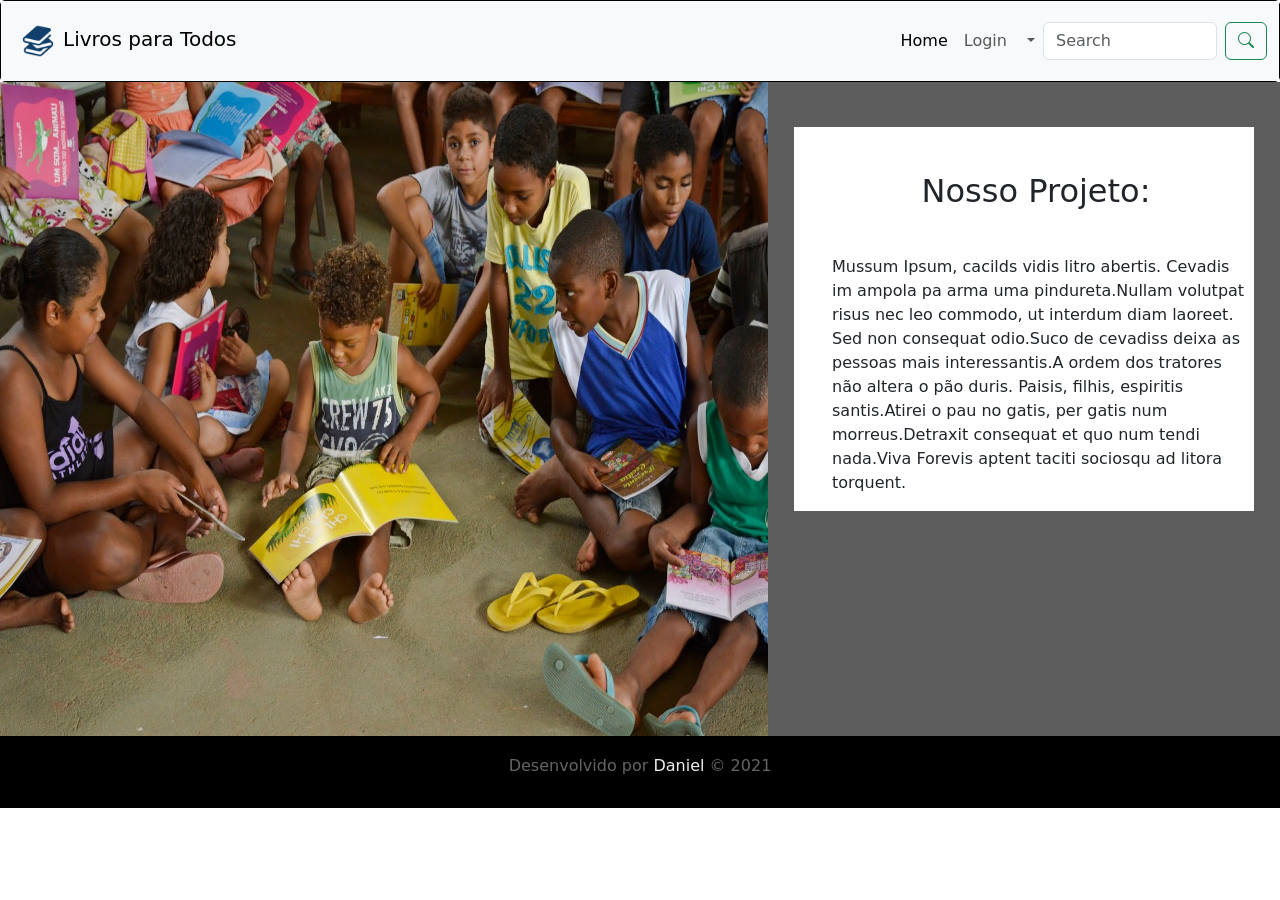
<file: site/index.html>
<!DOCTYPE html>
<html lang="en">
<head>
    <meta charset="UTF-8">
    <meta http-equiv="X-UA-Compatible" content="IE=edge">
    <meta name="viewport" content="width=device-width, initial-scale=1.0">
    <title>Exercício</title>
    
    <link rel="stylesheet" href="styles\reset.css">
    <link rel="stylesheet" href="styles\index.css">
    <!--Bootstrap-->
    <link href="https://cdn.jsdelivr.net/npm/bootstrap@5.1.3/dist/css/bootstrap.min.css" rel="stylesheet" integrity="sha384-1BmE4kWBq78iYhFldvKuhfTAU6auU8tT94WrHftjDbrCEXSU1oBoqyl2QvZ6jIW3" crossorigin="anonymous">
    <script src="https://cdn.jsdelivr.net/npm/bootstrap@5.1.3/dist/js/bootstrap.bundle.min.js" integrity="sha384-ka7Sk0Gln4gmtz2MlQnikT1wXgYsOg+OMhuP+IlRH9sENBO0LRn5q+8nbTov4+1p" crossorigin="anonymous"></script>
    <!--Bootstrap-icons-->
    <link rel="stylesheet" href="https://cdn.jsdelivr.net/npm/bootstrap-icons@1.8.1/font/bootstrap-icons.css">  
</head>
<body>
    <header id="header"> 
        <nav class="navbar navbar-expand-lg navbar-light bg-light">
                <div class="container-fluid">
                  <a class="navbar-brand" href="index.html"> <img src="imgs\logo.png" width="50vw" alt="">Livros para Todos</a>
                  <button class="navbar-toggler" type="button" data-bs-toggle="collapse" data-bs-target="#navbarScroll" aria-controls="navbarScroll" aria-expanded="false" aria-label="Toggle navigation">
                    <span class="navbar-toggler-icon"></span>
                  </button>
                  <div class="collapse navbar-collapse" id="navbarScroll">
                    <div class="container-nav-space">
                        <ul class="navbar-nav me-auto my-2 my-lg-0 navbar-nav-scroll" style="--bs-scroll-height: 100px;">
                        <li class="nav-item">
                            <a class="nav-link active" aria-current="page" href="index.html">Home</a>
                        </li>
                        <li class="nav-item">
                            <a class="nav-link" href="login.html">Login</a>
                        </li>
                        <li class="nav-item dropdown">
                            <a class="nav-link dropdown-toggle" href="#" id="navbarScrollingDropdown" role="button" data-bs-toggle="dropdown" aria-expanded="false">
                           
                            </a>
                            <ul class="dropdown-menu" aria-labelledby="navbarScrollingDropdown">
                                <li><a class="dropdown-item" href="#">Contato</a></li>
                                <li><hr class="dropdown-divider"></li>
                                <li><a class="dropdown-item" href="doacao.html">formas de doação</a></li>
                            </ul>
                        </li>
                        </ul>
                    </div>    
                    <form class="d-flex">
                      <input class="form-control me-2" type="search" placeholder="Search" aria-label="Search">
                      <button class="btn btn-outline-success" type="submit" ><i class="bi bi-search"></i></button>
                    </form>
                  </div>
                </div>
        </nav>
    </header>       

    <main>
        <div class="container-image">
            <img src="imgs\crianças.JPG" alt="">
            <div class="container-text-img">
                <h2>Nosso Projeto:</h2>
                <p>Mussum Ipsum, cacilds vidis litro abertis. Cevadis im ampola pa arma uma pindureta.Nullam volutpat risus nec leo commodo, ut interdum diam laoreet. Sed non consequat odio.Suco de cevadiss deixa as pessoas mais interessantis.A ordem dos tratores não altera o pão duris.
                    Paisis, filhis, espiritis santis.Atirei o pau no gatis, per gatis num morreus.Detraxit consequat et quo num tendi nada.Viva Forevis aptent taciti sociosqu ad litora torquent.</p>
            </div>
        </div>

    </main>

    <footer>
        <div id="footer-area">
            <div class="container">
                <div class="row">
                    <div class="col">
                        <p>Desenvolvido por <a href="https://www.linkedin.com/in/daniel-moreira-889a87213/" target="_blank">Daniel</a> &copy; 2021</p>
                    </div>
                </div>
            </div>
        </div>
    </footer>
   
</body>
</html>
</file>
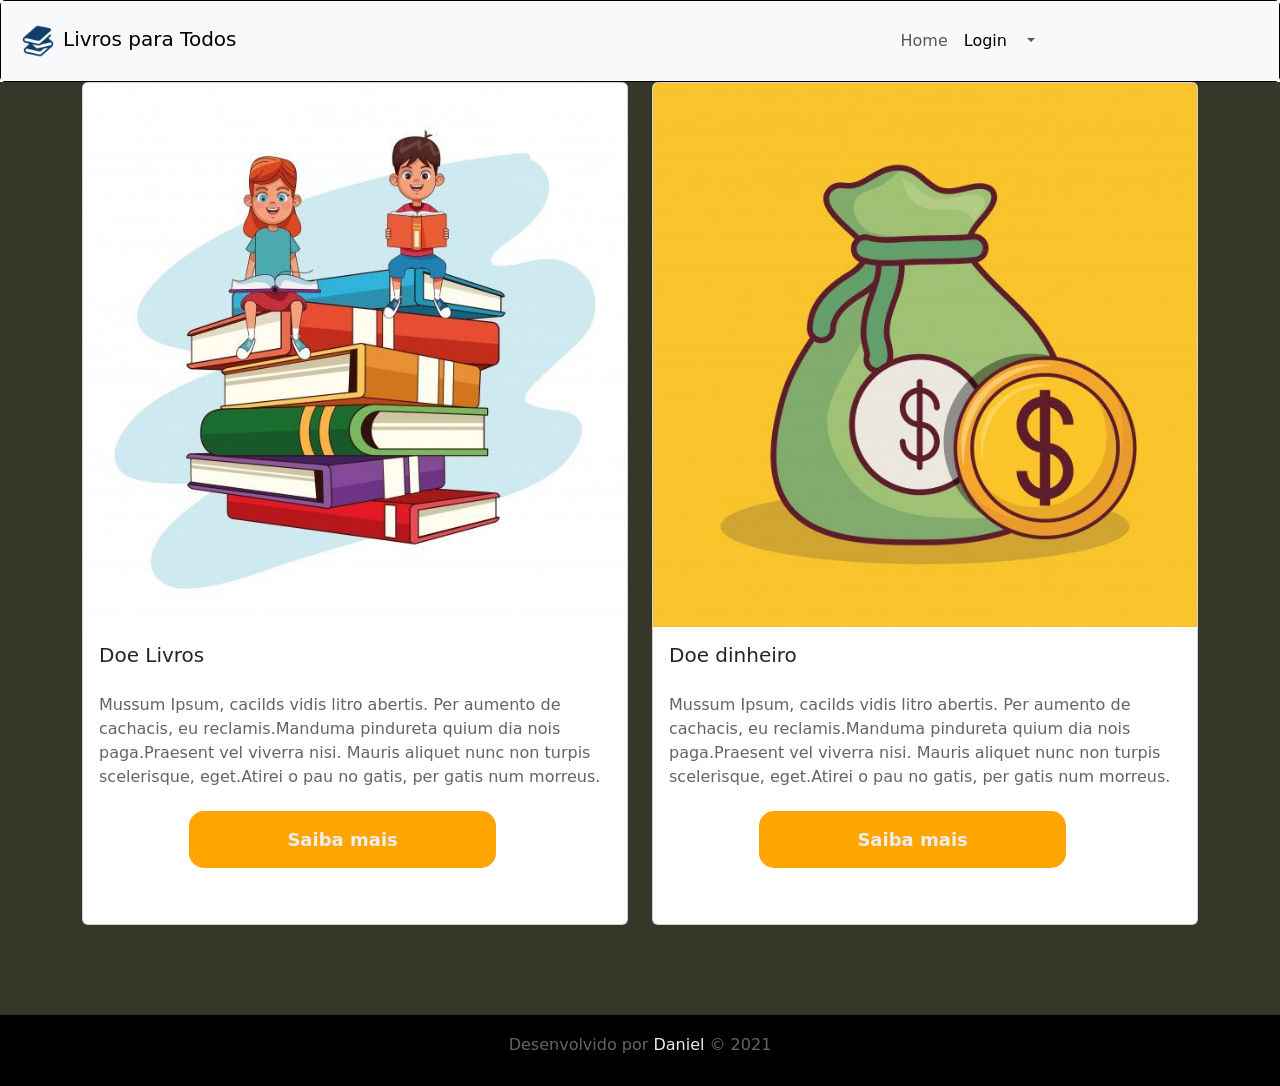
<file: site/doacao.html>
<!DOCTYPE html>
<html lang="en">
<head>
    <meta charset="UTF-8">
    <meta http-equiv="X-UA-Compatible" content="IE=edge">
    <meta name="viewport" content="width=device-width, initial-scale=1.0">
    <title>Doação</title>
    
    <link rel="stylesheet" href="styles\doacoes.css">
    <link rel="stylesheet" href="styles\reset.css">
    <link rel="stylesheet" href="styles\index.css">
      
    
    <!--Bootstrap-->
    <link href="https://cdn.jsdelivr.net/npm/bootstrap@5.1.3/dist/css/bootstrap.min.css" rel="stylesheet" integrity="sha384-1BmE4kWBq78iYhFldvKuhfTAU6auU8tT94WrHftjDbrCEXSU1oBoqyl2QvZ6jIW3" crossorigin="anonymous">
    <script src="https://cdn.jsdelivr.net/npm/bootstrap@5.1.3/dist/js/bootstrap.bundle.min.js" integrity="sha384-ka7Sk0Gln4gmtz2MlQnikT1wXgYsOg+OMhuP+IlRH9sENBO0LRn5q+8nbTov4+1p" crossorigin="anonymous"></script>
    <!--Bootstrap-icons-->
    <link rel="stylesheet" href="https://cdn.jsdelivr.net/npm/bootstrap-icons@1.8.1/font/bootstrap-icons.css">
</head>

<body>
    <header id="header"> 
        <nav class="navbar navbar-expand-lg navbar-light bg-light">
                <div class="container-fluid">
                  <a class="navbar-brand" href="index.html"> <img src="imgs\logo.png" width="50vw" alt="">Livros para Todos</a>
                  <button class="navbar-toggler" type="button" data-bs-toggle="collapse" data-bs-target="#navbarScroll" aria-controls="navbarScroll" aria-expanded="false" aria-label="Toggle navigation">
                    <span class="navbar-toggler-icon"></span>
                  </button>
                  <div class="collapse navbar-collapse" id="navbarScroll">
                    <div class="container-nav-space">
                        <ul class="navbar-nav me-auto my-2 my-lg-0 navbar-nav-scroll" style="--bs-scroll-height: 100px;">
                        <li class="nav-item">
                            <a class="nav-link " aria-current="page" href="index.html">Home</a>
                        </li>
                        <li class="nav-item">
                            <a class="nav-link active"  href="login.html">Login</a>
                        </li>
                        <li class="nav-item dropdown">
                            <a class="nav-link dropdown-toggle" href="#" id="navbarScrollingDropdown" role="button" data-bs-toggle="dropdown" aria-expanded="false">
                            
                            </a>
                            <ul class="dropdown-menu" aria-labelledby="navbarScrollingDropdown">
                            <li><a class="dropdown-item" href="#">Contato</a></li>
                            <li><hr class="dropdown-divider"></li>
                            <li><a class="dropdown-item" href="doacao.html">formas de doação</a></li>
                            </ul>
                        </li>
                        </ul>
                    </div>   
                  </div>
                </div>
        </nav>
    </header>       

    <main>
        <div class="container-main">
           <div class="container">
               <div class="row">
                   <div class="col-md-6">
                        <div class="card">
                            <img src="imgs\livros.jpg" class="card-img-top" alt="imagem de embalagem de milho">
                            <div class="card-body">
                                 <h5 class="card-title">Doe Livros</h5>
                                 <p class="card-text">Mussum Ipsum, cacilds vidis litro abertis. Per aumento de cachacis, eu reclamis.Manduma pindureta quium dia nois paga.Praesent vel viverra nisi. Mauris aliquet nunc non turpis scelerisque, eget.Atirei o pau no gatis, per gatis num morreus.</p>
                                 <a href="seeds.html" class="btn1" id="a">Saiba mais</a>
                             </div>
                        </div>
                   </div>
                   <div class="col-md-6">
                    <div class="card">
                        <img src="imgs\dinheiro.jpg" class="card-img-top" alt="imagem de embalagem de milho">
                        <div class="card-body">
                             <h5 class="card-title">Doe dinheiro</h5>
                             <p class="card-text">Mussum Ipsum, cacilds vidis litro abertis. Per aumento de cachacis, eu reclamis.Manduma pindureta quium dia nois paga.Praesent vel viverra nisi. Mauris aliquet nunc non turpis scelerisque, eget.Atirei o pau no gatis, per gatis num morreus.</p>
                             <a href="seeds.html" class="btn1" id="a">Saiba mais</a>
                         </div>
                    </div>
               </div>
               </div>
           </div>
        </div>

    </main>

    <footer>
        <div id="footer-area">
            <div class="container">
                <div class="row">
                    <div class="col">
                        <p>Desenvolvido por <a href="https://www.linkedin.com/in/daniel-moreira-889a87213/" target="_blank">Daniel</a> &copy; 2021</p>
                    </div>
                </div>
            </div>
        </div>
    </footer>
</body>
</html>
</file>
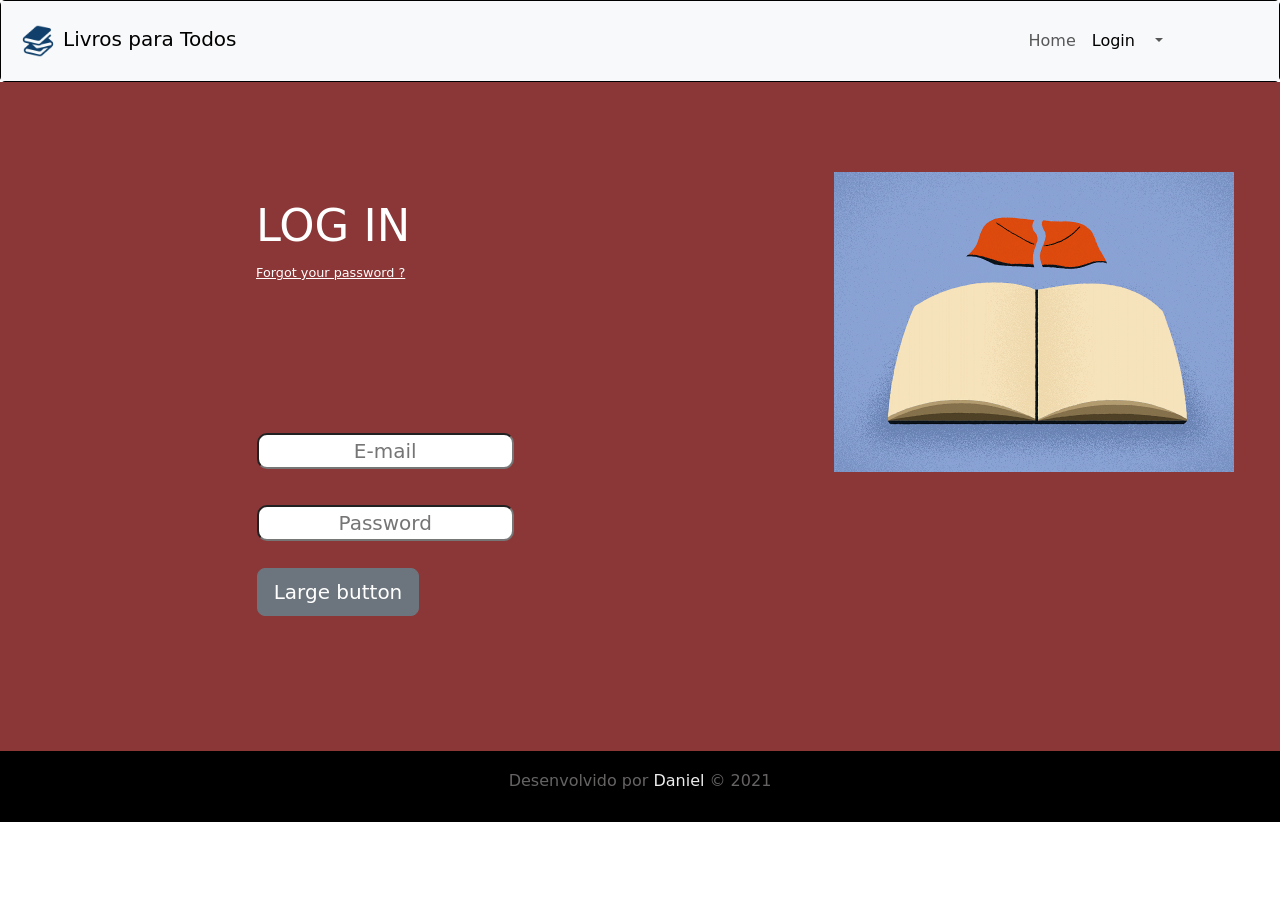
<file: site/login.html>
<!DOCTYPE html>
<html lang="en">
<head>
    <meta charset="UTF-8">
    <meta http-equiv="X-UA-Compatible" content="IE=edge">
    <meta name="viewport" content="width=device-width, initial-scale=1.0">
    <title>Login</title>
    
    
    <link rel="stylesheet" href="styles\reset.css">
    <link rel="stylesheet" href="styles\index.css">
    <link rel="stylesheet" href="styles\login.css">
    <!--Bootstrap-->
    <link href="https://cdn.jsdelivr.net/npm/bootstrap@5.1.3/dist/css/bootstrap.min.css" rel="stylesheet" integrity="sha384-1BmE4kWBq78iYhFldvKuhfTAU6auU8tT94WrHftjDbrCEXSU1oBoqyl2QvZ6jIW3" crossorigin="anonymous">
    <script src="https://cdn.jsdelivr.net/npm/bootstrap@5.1.3/dist/js/bootstrap.bundle.min.js" integrity="sha384-ka7Sk0Gln4gmtz2MlQnikT1wXgYsOg+OMhuP+IlRH9sENBO0LRn5q+8nbTov4+1p" crossorigin="anonymous"></script>
    <!--Bootstrap-icons-->
    <link rel="stylesheet" href="https://cdn.jsdelivr.net/npm/bootstrap-icons@1.8.1/font/bootstrap-icons.css">
</head>

<body>
    <header id="header"> 
        <nav class="navbar navbar-expand-lg navbar-light bg-light">
                <div class="container-fluid">
                  <a class="navbar-brand" href="index.html"> <img src="imgs\logo.png" width="50vw" alt="">Livros para Todos</a>
                  <button class="navbar-toggler" type="button" data-bs-toggle="collapse" data-bs-target="#navbarScroll" aria-controls="navbarScroll" aria-expanded="false" aria-label="Toggle navigation">
                    <span class="navbar-toggler-icon"></span>
                  </button>
                  <div class="collapse navbar-collapse" id="navbarScroll">
                    <div class="container-nav-space">
                        <ul class="navbar-nav me-auto my-2 my-lg-0 navbar-nav-scroll" style="--bs-scroll-height: 100px;">
                        <li class="nav-item">
                            <a class="nav-link " aria-current="page" href="index.html">Home</a>
                        </li>
                        <li class="nav-item">
                            <a class="nav-link active"  href="login.html">Login</a>
                        </li>
                        <li class="nav-item dropdown">
                            <a class="nav-link dropdown-toggle" href="#" id="navbarScrollingDropdown" role="button" data-bs-toggle="dropdown" aria-expanded="false">
                            
                            </a>
                            <ul class="dropdown-menu" aria-labelledby="navbarScrollingDropdown">
                            <li><a class="dropdown-item" href="#">Contato</a></li>
                            <li><hr class="dropdown-divider"></li>
                            <li><a class="dropdown-item" href="doacao.html">formas de doação</a></li>
                            </ul>
                        </li>
                        </ul>
                    </div>   
                  </div>
                </div>
        </nav>
    </header>       

    <main>
        <div class="container-main">
           <div class="login-text">
                <div class="row">
                   <div class="col">
                    <h1>Log In</h1>
                    <a href="">Forgot your password ?</a>
                   </div>
                </div>
           </div>
           <div class="container-form">
                <form action="">
                    <input type="email" name="" id="email" placeholder="E-mail" required>
                    <input type="text" name="" id="password" placeholder="Password" required>
                    <button type="submit" class="btn btn-secondary btn-lg">Large button</button>
                </form>
            </div>
            <div class="login-img">
                <img src="imgs\livro.gif" width="400vw" alt="">
            </div>
        </div>

    </main>

    <footer>
        <div id="footer-area">
            <div class="container">
                <div class="row">
                    <div class="col">
                        <p>Desenvolvido por <a href="https://www.linkedin.com/in/daniel-moreira-889a87213/" target="_blank">Daniel</a> &copy; 2021</p>
                    </div>
                </div>
            </div>
        </div>
    </footer>
</body>
</html>
</file>
